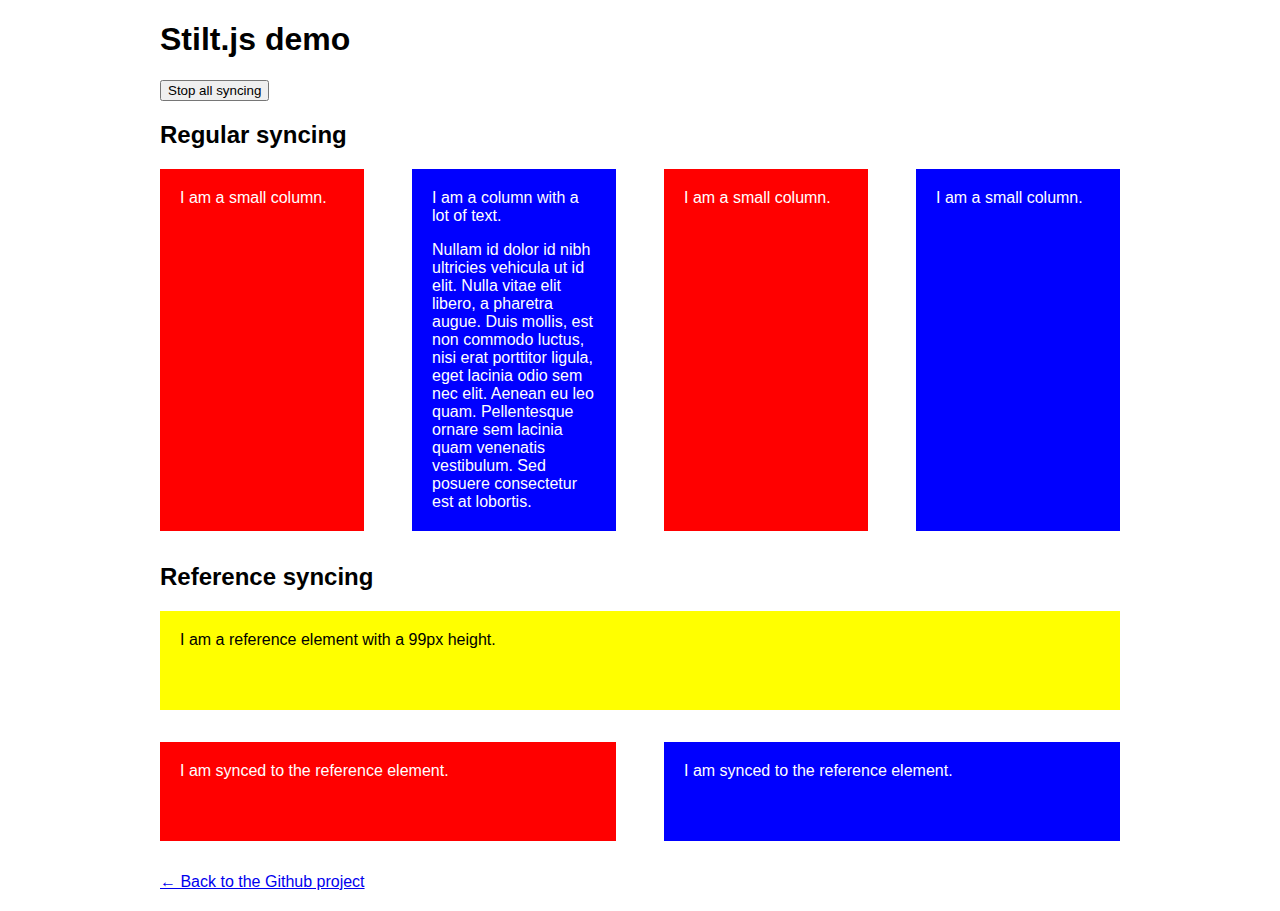
<file: demo/index.html>
<!DOCTYPE html>
<html lang="en">
<head>
	<meta charset="UTF-8">
	<meta http-equiv="X-UA-Compatible" content="IE=edge,chrome=1">
	<title>Stilt.js demo</title>
	<link rel="stylesheet" href="demo.css">
	<!-- Include respond.js to make sure the media queries work in IE8(-) -->
	<!--[if lt IE 9]>
	<script src="lib/respond.min.js"></script>
	<script src="lib/nwmatcher.min.js"></script>
	<script src="lib/selectivizr.min.js"></script>
	<![endif]-->
</head>
<body>
	<div class="dynamic-scaler">
		<div class="container">
			<h1>Stilt.js demo</h1>
			<p><button id="toggle-sync" data-label="Start all syncing">Stop all syncing</button></p>
			<div id="demo-1">
				<h2>Regular syncing</h2>
				<div class="row">
					<div class="col col-4">
						<p>I am a small column.</p>
					</div>
					<div class="col col-4">
						<p>I am a column with a lot of text.</p>
						<p>Nullam id dolor id nibh ultricies vehicula ut id elit. Nulla vitae elit libero, a pharetra augue. Duis mollis, est non commodo luctus, nisi erat porttitor ligula, eget lacinia odio sem nec elit. Aenean eu leo quam. Pellentesque ornare sem lacinia quam venenatis vestibulum. Sed posuere consectetur est at lobortis.</p>
					</div>
					<div class="col col-4">
						<p>I am a small column.</p>
					</div>
					<div class="col col-4">
						<p>I am a small column.</p>
					</div>
				</div>
			</div>
			<div id="demo-2">
				<h2>Reference syncing</h2>
				<div class="ref">I am a reference element with a 99px height.</div>
				<div class="row">
					<div class="col col-2">I am synced to the reference element.</div>
					<div class="col col-2">I am synced to the reference element.</div>
				</div>
			</div>
			<p><a href="https://github.com/flovan/stilt">&larr; Back to the Github project</a></p>
		</div>
	</div>
	<script src="../stilt.js"></script>
	<script>
		var syncedCols = new Stilt('#demo-1 .col', {
			minWidth: 600
		}).sync();

		var refCols = new Stilt('#demo-2 .col', {
			referenceElm: '#demo-2 .ref'
		}).sync();

		// Set up sync toggle
		var toggle = document.getElementById('toggle-sync'),
			isSyncing = true;

		try {
			toggle.addEventListener('click', toggleCallback);
		} catch (e) {
			toggle.attachEvent('onclick', toggleCallback);
		}

		function toggleCallback (e) {
			var nextLabel = toggle.getAttribute('data-label');
			toggle.setAttribute('data-label', toggle.innerHTML);
			toggle.innerHTML = nextLabel;

			if (isSyncing) {
				syncedCols.release();
				refCols.release();
				isSyncing = false;
			} else {
				syncedCols.sync();
				refCols.sync();
				isSyncing = true;
			}
		}
	</script>
</body>
</html>
</file>
<file: demo/demo.css>
html {
	-webkit-box-sizing: border-box;
	-moz-box-sizing: border-box;
	-ms-box-sizing: border-box;
	box-sizing: border-box;
	font-family: Helvetica Neue, Helvetica, Verdana, Roboto, sans-serif;
}
*,
*:after,
*:before {
	box-sizing: inherit;
}
body {
	margin: 0;
}
.container {
	width: 90%;
	max-width: 960px;
	margin: 20px auto;
}

.row {
	*zoom: 1;
}
.row:before,
.row:after {
	content: '';
	display: table;
}
.row:after {
	clear: both;
}
.row:last-of-type {
	margin-bottom: 2em;
}
.col,
.ref {
	padding: 20px;
}
.col:nth-of-type(odd) {
	background-color: red;
	color: #FFF;
}
.col:nth-of-type(even) {
	background-color: blue;
	color: #FFF;
}
.col-2 {
	width: 47.5%;
}
.col-2:not(:last-of-type) {
	margin-right: 5%;
}
.col-2:nth-child(odd) {
	float: left;
}
.col-2:nth-child(even) {
	float: right;
}
.col-4 {
	width: 21.25%;
	float: left;
}
.col-4:nth-child(n + 4) {
	float: right;
}
.col-4:not(:last-child) {
	margin-right: 5%;
}
.col-2:nth-child(odd) {
	float: left;
}
.col-2:nth-child(even) {
	float: right;
}

.ref {
	background-color: yellow;
	height: 99px;
	margin-bottom: 2em;
}

p {
	margin: 0;
}
p + p {
	margin-top: 1em;
}

@media screen and (max-width: 599px) {
	.col.col-2,
	.col.col-4 {
		margin: 0;
		width: inherit;
		float: none;
	}
	.col + .col {
		margin-top: 40px;
	}
}
</file>
